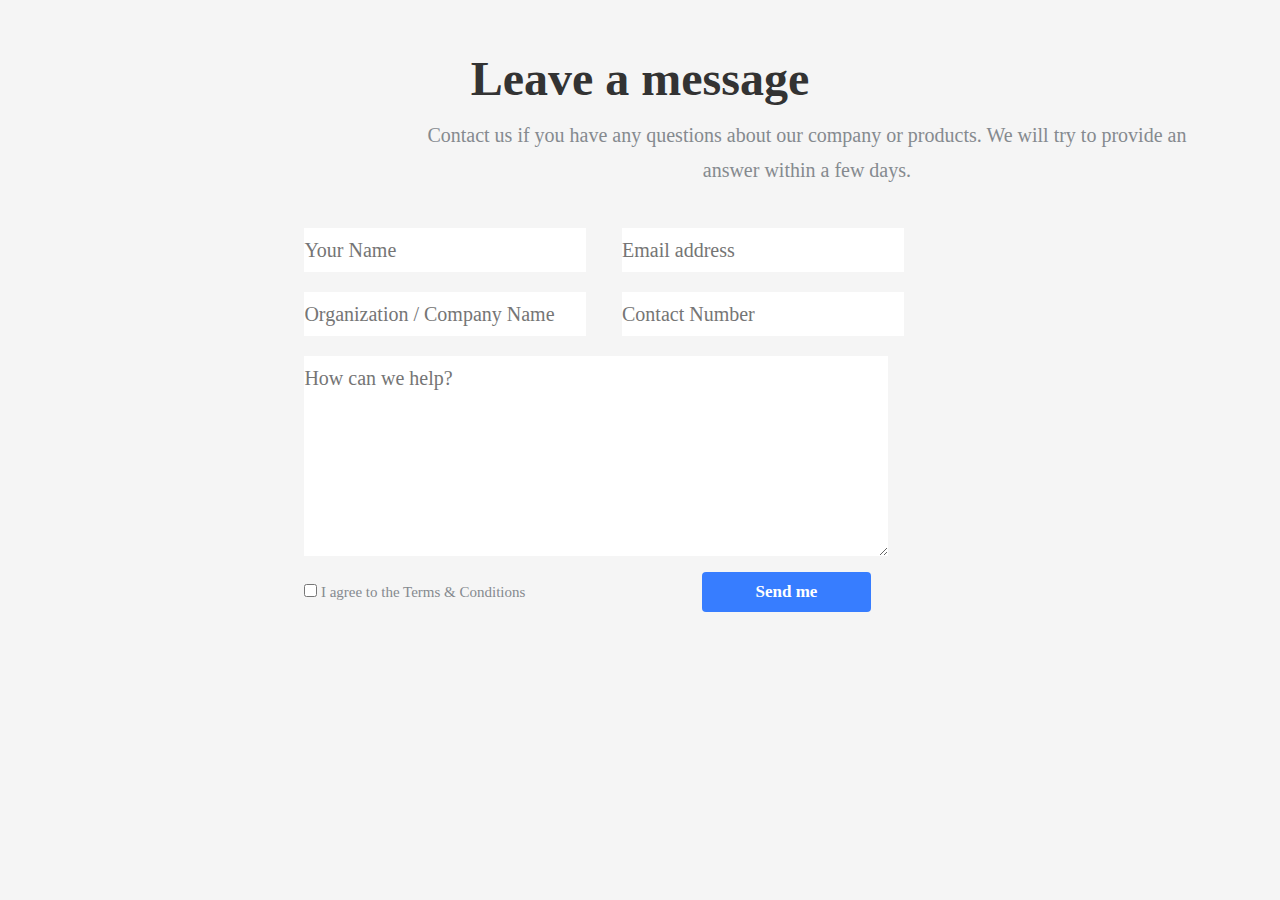
<file: form.html>
<!DOCTYPE html>
<html lang="en">
<head>
    <meta charset="UTF-8">
    <meta name="viewport" content="width=device-width, initial-scale=1.0">
    <title>Document</title>
    <link rel="stylesheet" href="form.css">
</head>
<body>
    <div class="container11">
        <h1 class="h1">Leave a message</h1>
        <p class="form-p1">Contact us if you have any questions about our company or products. We will try to provide an answer within a few days.</p>
        <div class="contact-box">
            <div class="contact-left">
                <form action="">
                    <div class="input-row">
                        <div class="input-group">
                            <input type="text" placeholder="Your Name">
                        </div>
                        <div class="input-group">
                            <input type="email" placeholder="Email address">
                        </div>
                    </div>
                    <div class="input-row">
                        <div class="input-group">
                            <input type="text" placeholder="Organization / Company Name">
                        </div>
                        <div class="input-group">
                            <input type="tel" placeholder="Contact Number">
                        </div>
                    </div>
                    <div class="input-group">
                        <textarea name="message" rows="10" placeholder="How can we help?"></textarea>
                    </div>
                    <br>
                    <div class="input-row">
                        <div class="input-group">
                            <input type="checkbox" id="terms">
                            <label for="terms" class="terms">I agree to the Terms & Conditions</label>
                        </div>
                        <div class="input-group">
                            <button type="submit" class="button-form">Send me</button>
                        </div>
                    </div>
                </form>
            </div>
        </div>
    </div>
</body>
</html>
</file>
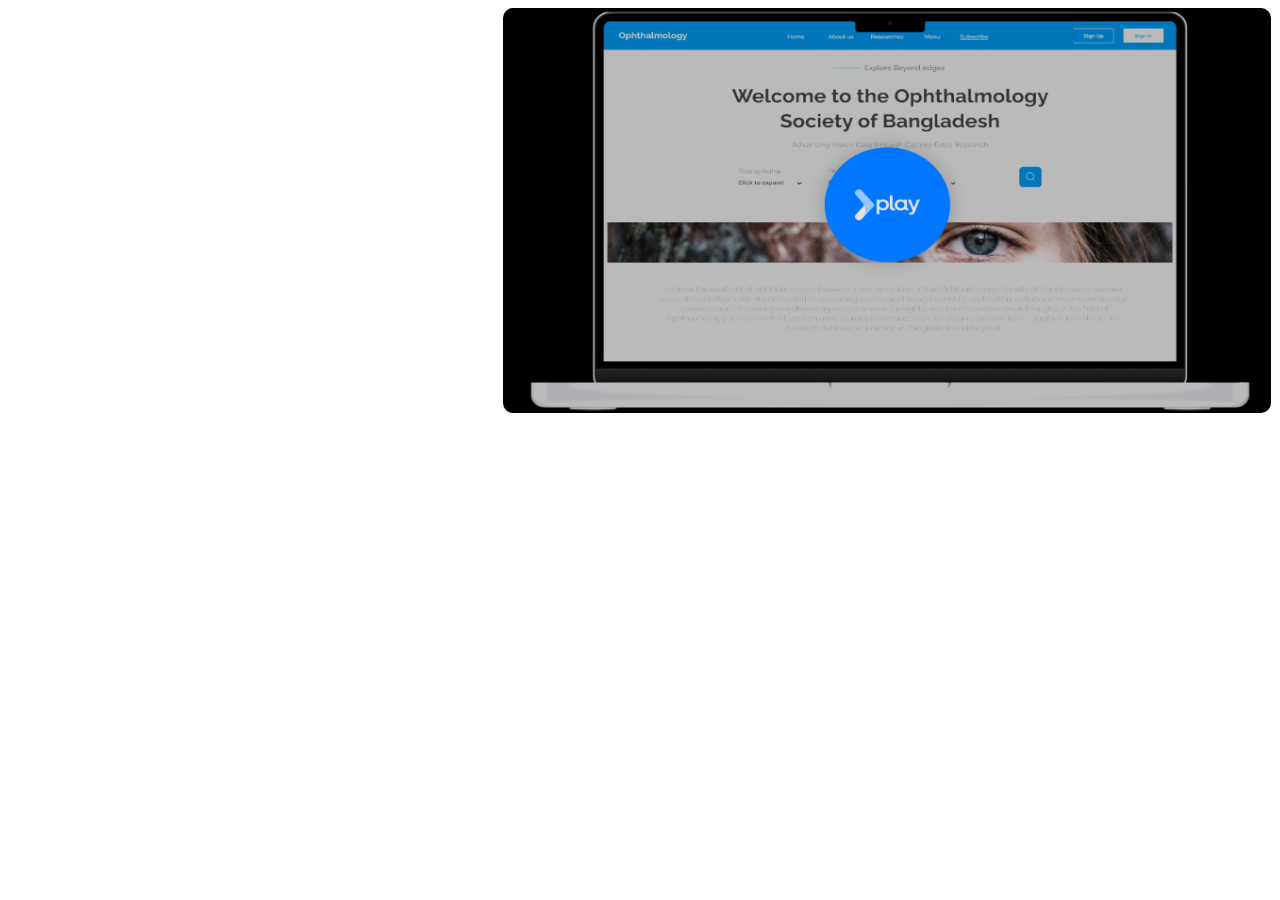
<file: video.html>
<!DOCTYPE html>
<html>
<head>
  <link rel="stylesheet" type="text/css" href="video.css">
</head>
<body>
  <div class="video-container">
    <img class="thumbnail" src="play.png" alt="Video Thumbnail">
    <!-- <video class="video-player" controls>
        <source src="video.mp4" type="video/mp4">
        Your browser does not support the video tag.
      </video> -->
  </div>
</body>
</html>
</file>
<file: form.css>
* {
  margin: 0;
  padding: 0;
}

body {
  background: whitesmoke;
  font-size: 14px;
}

.container11 {
  width: 80%;
  margin: 50px auto;
  background-color: whitesmoke;
}

.contact-box {
  background-color:whitesmoke;
  display: flex;
}

.contact-left {
  display: flex;
  width: 100%;
  padding: 40px 20px; /* Adjusted padding for responsiveness */
  justify-content: center;
}

.container11 h1 {
  width: 100%;
  color: #333333;
  font-size: 48px;
  font-family: Raleway;
  font-weight: 700;
  line-height: 58px;
  word-wrap: break-word;
  text-align: center; /* Center align the heading */
  margin-bottom: 10px;
}

.container p {
  width: 100%;
  margin-bottom: 40px;
  text-align: center; /* Center align the paragraph */
}

.input-row {
  display: flex;
  justify-content: space-between;
  align-items: center; /* Inputs are centered vertically */
  margin-bottom: 20px;
}

.input-row,
.input-group {
  flex-basis: 48%;
  min-width: 22vw; 
  margin-right:4vh ;/* Adjusted to leave some space between input rows */
}

input[type="text"],
input[type="email"],
input[type="tel"],
textarea {
  width: 100%;
  display: flex;
  border: none;
  /* border-bottom: 1px solid #ccc; */
  outline: none;
  padding: 10px 0; /* Adjusted padding for input placeholders */
  color: #AAB0B7;
  font-size: 20px;
  font-family: Raleway;
  font-weight: 500;
  line-height: 24px;
  word-wrap: break-word;
}

textarea {
  height: 20vh;
  width: 45.6vw; /* Increased height for the textarea */
}

.checkbox-container {
  display: flex;
  align-items: center;
  margin-bottom: 20px; /* Add space between checkbox and submit button */
}

.checkbox-container input[type="checkbox"] {
  margin-right: 10px; /* Add some spacing between the checkbox and text */
}

.button-form {
  width: 60%;
 /* Limit the button width for responsiveness */
  height: 40px; /* Adjusted button height */
  background: #377DFF;
  border: none;
  border-radius: 4px;
  color: white;
  font-size: 17px;
  font-family: Raleway;
  font-weight: 600;
  line-height: 22px;
  word-wrap: break-word;
  cursor: pointer; /* Show pointer cursor on hover */
  margin-left:80px ;
}
.form-p1{
  width: 817.80px; height: 70px; text-align: center; color: #858A8F; font-size: 20px; font-family: Raleway; font-weight: 500; line-height: 35px; word-wrap: break-word; margin-left:30vh;
}
.terms{
  width: 333.18px; color: #858A8F; font-size: 15px; font-family: Raleway; font-weight: 500; line-height: 22px; word-wrap: break-word;
}
</file>
<file: video.css>
.video-container {
    position: relative;
    display: flex;
    flex-direction: row;
    justify-content: left;
    margin-left:55vh;
    margin-right:50vh;
    width: 60vw;
    height: 45vh;
  }
  
  .thumbnail {
    width: 60vw;
    height: 45vh;
    border-radius: 10px;
  }
  
  .video-player {
    position: absolute;
    top: 0;
    left: 0;
    width: 100%;
    height: 100%;
  }
</file>
